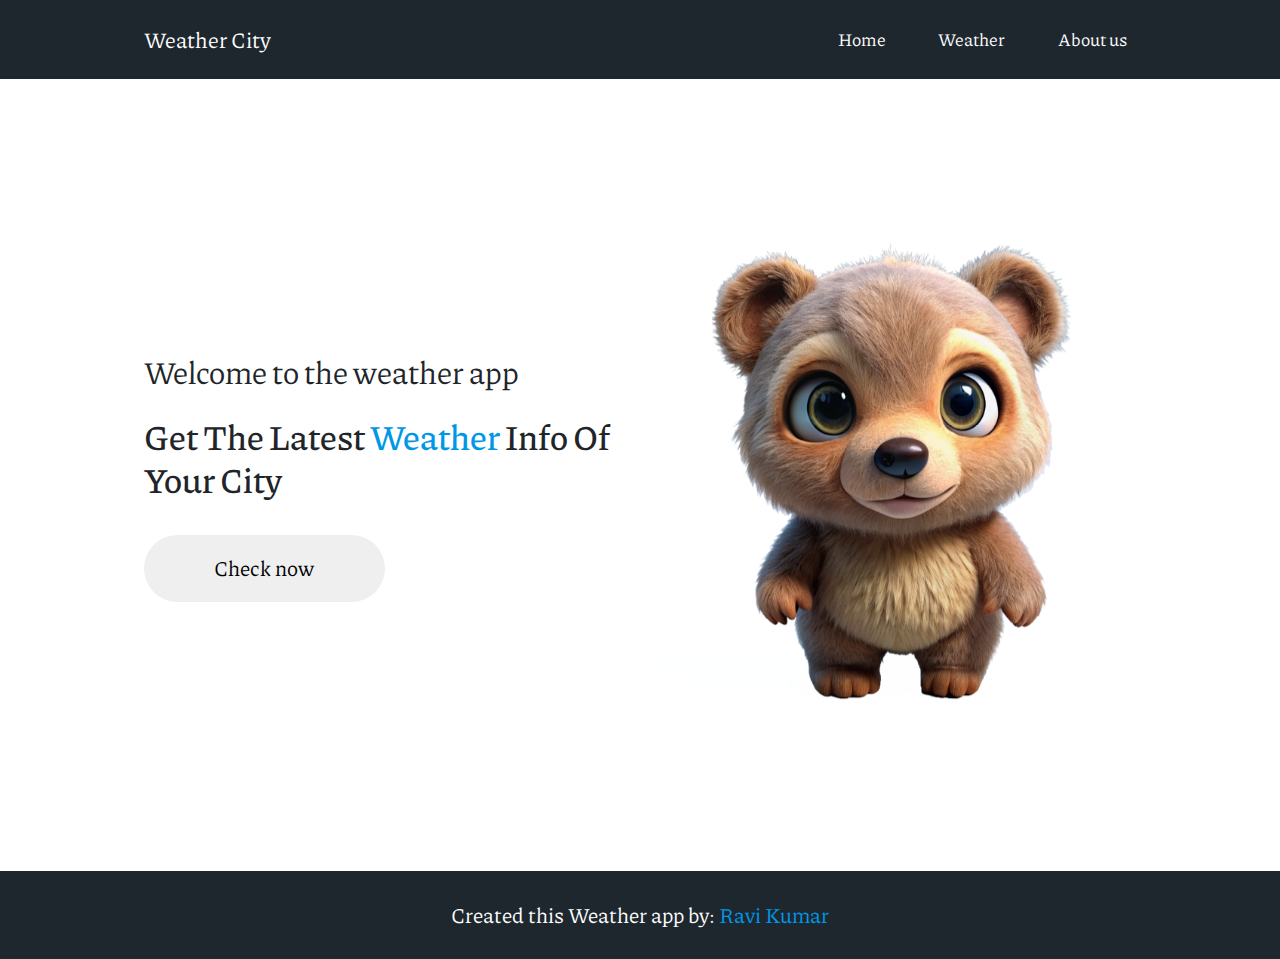
<file: public/index.html>
<!DOCTYPE html>
<html lang="en">
  <head>
    <meta charset="UTF-8" />
    <meta name="viewport" content="width=device-width, initial-scale=1.0" />
    <title>Weather App</title>
    <link
      href="https://cdn.jsdelivr.net/npm/bootstrap@5.3.3/dist/css/bootstrap.min.css"
      rel="stylesheet"
      integrity="sha384-QWTKZyjpPEjISv5WaRU9OFeRpok6YctnYmDr5pNlyT2bRjXh0JMhjY6hW+ALEwIH"
      crossorigin="anonymous"
    />
    <link
      rel="stylesheet"
      href="https://cdnjs.cloudflare.com/ajax/libs/font-awesome/5.10.0/css/all.min.css"
      integrity="sha512-PgQMlq+nqFLV4ylk1gwUOgm6CtIIXkKwaIHp/PAIWHzig/lKZSEGKEysh0TCVbHJXCLN7WetD8TFecIky75ZfQ=="
      crossorigin="anonymous"
      referrerpolicy="no-referrer"
    />
    <link rel="stylesheet" href="css/style.css" />
    <link rel="shortcut icon" href="images/logo.png" type="image/png" />
  </head>
  <body>
    <div class="container-fluid main_menu">
      <div class="row">
        <div class="col-md-10 col-12 mx-auto">
          <nav class="navbar navbar-expand-lg">
            <div class="container-fluid">
              <a class="navbar-brand" href="#"
                ><i class="far fa-snowflake"></i> Weather City
                <i class="far fa-snowflake"></i
              ></a>
              <button
                class="navbar-toggler"
                type="button"
                data-bs-toggle="collapse"
                data-bs-target="#navbarSupportedContent"
                aria-controls="navbarSupportedContent"
                aria-expanded="false"
                aria-label="Toggle navigation"
              >
                <span class="navbar-toggler-icon"></span>
              </button>
              <div class="collapse navbar-collapse" id="navbarSupportedContent">
                <ul class="navbar-nav ms-auto mb-2 mb-lg-0">
                  <li class="nav-item">
                    <a class="nav-link" aria-current="page" href="/">Home</a>
                  </li>
                  <li class="nav-item">
                    <a class="nav-link" href="/weather">Weather</a>
                  </li>
                  <li class="nav-item">
                    <a class="nav-link" href="/about">About us</a>
                  </li>
                </ul>
              </div>
            </div>
          </nav>
        </div>
      </div>
    </div>

    <!-- main body header page! -->
    <div class="container-fluid main_header">
      <div class="row">
        <div class="col-md-10 col-12 mx-auto">
          <div class="row">
            <!-- left side div -->
            <div class="col-md-6 mol-12 main_header_left">
              <p>Welcome to the weather app</p>
              <h1>Get the latest <span>Weather</span> info of your City</h1>
              <a href="/weather"><button>Check now</button></a>
            </div>
            <!-- right side div -->
            <div class="col-md-6 col-12 main_header_right">
              <div
                id="carouselExampleSlidesOnly"
                class="carousel slide"
                data-bs-ride="carousel"
              >
                <div class="carousel-inner">
                  <div class="carousel-item active">
                    <img src="images/bg2.png" class="w-100" alt="..." />
                  </div>
                  <div class="carousel-item">
                    <img src="images/bg2.png" class="w-100" alt="..." />
                  </div>
                  <div class="carousel-item">
                    <img src="images/bg2.png" class="w-100" alt="..." />
                  </div>
                </div>
              </div>
            </div>
          </div>
        </div>
      </div>
    </div>

    <!-- footer section -->
    <footer>
      <p>Created this Weather app by: <span>Ravi Kumar</span></p>
    </footer>

    <!-- script files -->
    <script
      src="https://cdn.jsdelivr.net/npm/bootstrap@5.3.3/dist/js/bootstrap.bundle.min.js"
      integrity="sha384-YvpcrYf0tY3lHB60NNkmXc5s9fDVZLESaAA55NDzOxhy9GkcIdslK1eN7N6jIeHz"
      crossorigin="anonymous"
    ></script>
  </body>
</html>
</file>
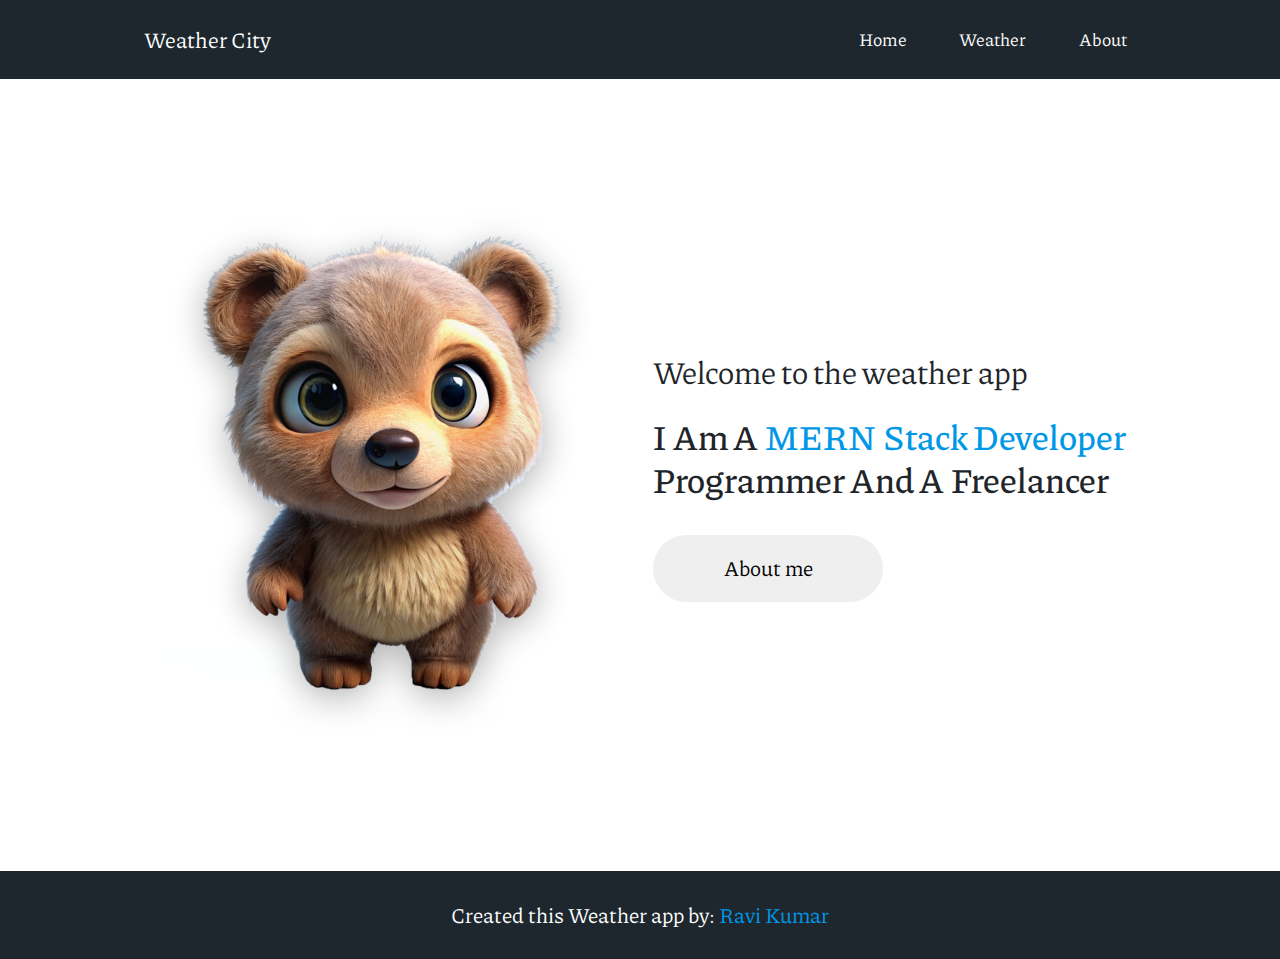
<file: public/about.html>
<!DOCTYPE html>
<html lang="en">
  <head>
    <meta charset="UTF-8" />
    <meta name="viewport" content="width=device-width, initial-scale=1.0" />
    <title>Weather App</title>
    <link
      href="https://cdn.jsdelivr.net/npm/bootstrap@5.3.3/dist/css/bootstrap.min.css"
      rel="stylesheet"
      integrity="sha384-QWTKZyjpPEjISv5WaRU9OFeRpok6YctnYmDr5pNlyT2bRjXh0JMhjY6hW+ALEwIH"
      crossorigin="anonymous"
    />
    <link
      rel="stylesheet"
      href="https://cdnjs.cloudflare.com/ajax/libs/font-awesome/5.10.0/css/all.min.css"
      integrity="sha512-PgQMlq+nqFLV4ylk1gwUOgm6CtIIXkKwaIHp/PAIWHzig/lKZSEGKEysh0TCVbHJXCLN7WetD8TFecIky75ZfQ=="
      crossorigin="anonymous"
      referrerpolicy="no-referrer"
    />
    <link rel="stylesheet" href="css/style.css" />
    <link rel="shortcut icon" href="images/logo.png" type="image/png" />
  </head>
  <body>
    <div class="container-fluid main_menu">
      <div class="row">
        <div class="col-md-10 col-12 mx-auto">
          <nav class="navbar navbar-expand-lg">
            <div class="container-fluid">
              <a class="navbar-brand" href="#"
                ><i class="far fa-snowflake"></i> Weather City
                <i class="far fa-snowflake"></i
              ></a>
              <button
                class="navbar-toggler"
                type="button"
                data-bs-toggle="collapse"
                data-bs-target="#navbarSupportedContent"
                aria-controls="navbarSupportedContent"
                aria-expanded="false"
                aria-label="Toggle navigation"
              >
                <span class="navbar-toggler-icon"></span>
              </button>
              <div class="collapse navbar-collapse" id="navbarSupportedContent">
                <ul class="navbar-nav ms-auto mb-2 mb-lg-0">
                  <li class="nav-item">
                    <a class="nav-link" aria-current="page" href="/">Home</a>
                  </li>
                  <li class="nav-item">
                    <a class="nav-link" href="/weather">Weather</a>
                  </li>
                  <li class="nav-item">
                    <a class="nav-link" href="/about">About</a>
                  </li>
                </ul>
              </div>
            </div>
          </nav>
        </div>
      </div>
    </div>

    <!-- main body header page! -->
    <div class="container-fluid main_header">
      <div class="row">
        <div class="col-md-10 col-12 mx-auto">
          <div class="row">
            <!-- right side div -->
            <div class="col-md-6 col-12 main_header_right align-items-center">
              <figure>
                <img
                  src="images/bg2.png"
                  alt="ABout Page!"
                  class="img-fluid"
                  title="About Page image!"
                />
              </figure>
            </div>
            <!-- left side div -->
            <div class="col-md-6 mol-12 main_header_left">
              <p>Welcome to the weather app</p>
              <h1>
                I am a <span>MERN Stack Developer</span> Programmer and a
                Freelancer
              </h1>
              <a href="/about"><button>About me</button></a>
            </div>
          </div>
        </div>
      </div>
    </div>

    <!-- footer section -->
    <footer>
      <p>Created this Weather app by: <span>Ravi Kumar</span></p>
    </footer>

    <!-- script files -->
    <script
      src="https://cdn.jsdelivr.net/npm/bootstrap@5.3.3/dist/js/bootstrap.bundle.min.js"
      integrity="sha384-YvpcrYf0tY3lHB60NNkmXc5s9fDVZLESaAA55NDzOxhy9GkcIdslK1eN7N6jIeHz"
      crossorigin="anonymous"
    ></script>
  </body>
</html>
</file>
<file: public/css/style.css>
@import url("https://fonts.googleapis.com/css2?family=Comfortaa:wght@300..700&family=Ga+Maamli&family=Merienda:wght@300..900&family=Permanent+Marker&family=Piazzolla:ital,opsz,wght@0,8..30,100..900;1,8..30,100..900&display=swap");

* {
  margin: 0;
  padding: 0;
  box-sizing: border-box;
  font-family: "Piazzolla", serif;
}
:root {
  --main-bg: #1e272e;
  --main-color: #0097e6;
  --secondary-color: #fff;
}
html {
  font-size: 1.1rem;
}
body {
  height: 100vh;
  display: flex;
  flex-direction: column;
}
.row {
  margin: 0;
}
.main_menu {
  background-color: var(--main-bg);
}
.navbar {
  color: #fff;
  background-color: var(--main-bg);
  padding: 1rem 0;
}
.navbar li {
  margin-left: 2rem;
  font-size: 1rem;
}
.navbar a {
  color: var(--secondary-color);
}
.navbar a:hover {
  color: var(--main-color);
}
.navbar-toggler {
  background-color: #fff;
}
.fa-snowflake {
  transition: all linear;
  -webkit-transition: all linear;
  -moz-transition: all linear;
  -ms-transition: all linear;
  -o-transition: all linear;
  animation: rot 20s linear infinite;
  -webkit-animation: rot 20s linear infinite;
  color: var(--main-color);
}
@keyframes rot {
  0% {
    transform: rotate(0deg);
    -webkit-transform: rotate(0deg);
    -moz-transform: rotate(0deg);
    -ms-transform: rotate(0deg);
    -o-transform: rotate(0deg);
  }
  100% {
    transform: rotate(360deg);
    -webkit-transform: rotate(360deg);
    -moz-transform: rotate(360deg);
    -ms-transform: rotate(360deg);
    -o-transform: rotate(360deg);
  }
}
/* main header */
.main_header_left {
  height: 45rem;
  display: flex;
  flex-direction: column;
  justify-content: center;
  align-items: flex-start;
}
.main_header_left p {
  font-size: 1.8rem;
}
.main_header_left h1 {
  font-size: 2rem;
  margin: 0.1rem 0 2rem 0;
  text-transform: capitalize;
}
.main_header_left h1 span {
  color: var(--main-color);
}
.main_header_left button {
  font-size: 1.2rem;
  padding: 1rem 4rem;
  border: none;
  border-radius: 2rem;
  -webkit-border-radius: 2rem;
  -moz-border-radius: 2rem;
  -ms-border-radius: 2rem;
  -o-border-radius: 2rem;
  outline: none;
}
.main_header_left button:hover {
  color: var(--main-bg);
  box-shadow: 0 0.8rem 0.6rem -0.6rem var(--main-bg);
}
.main_header_right {
  height: 45rem;
  display: flex;
  flex-direction: column;
  justify-content: center;
  align-items: flex-start;
}
.main_header_right figure img {
  filter: drop-shadow(0 0.5rem 1rem rgba(0, 0, 0, 0.3));
  -webkit-filter: drop-shadow(0 0.5rem 1rem rgba(0, 0, 0, 0.3));
}
/* temp input field styling */
.temp_form {
  width: 60%;
  position: relative;
  margin: 4rem auto 4rem;
}
.temp_form input[type="text"] {
  width: 100%;
  padding: 1rem 2rem 1rem 2rem;
  background-color: #1e202b;
  color: #fff;
  outline: none;
  border: none;
  font-size: 1.2rem;
  border-radius: 3rem;
  -webkit-border-radius: 3rem;
  -moz-border-radius: 3rem;
  -ms-border-radius: 3rem;
  -o-border-radius: 3rem;
}
::placeholder {
  color: #bfc2c8;
}
.temp_form input[type="submit"] {
  position: absolute;
  top: 0.5rem;
  right: 0.5rem;
  bottom: 0.5rem;
  background-color: #009ad8;
  padding: 0 3rem;
  border-radius: 3rem;
  -webkit-border-radius: 3rem;
  -moz-border-radius: 3rem;
  -ms-border-radius: 3rem;
  -o-border-radius: 3rem;
  color: #fff;
  font-size: 1.2rem;
}
.temp_form input[type="submit"]:hover {
  color: #009ad8;
  background-color: #fff;
}
/* weather page styling */
.tempInformation {
  width: 40rem;
  margin: auto;
  min-height: 10rem;
  background-color: #323544;
  border-radius: 1rem;
  -webkit-border-radius: 1rem;
  -moz-border-radius: 1rem;
  -ms-border-radius: 1rem;
  -o-border-radius: 1rem;
  /* padding: 1rem; */
  font-family: "Roboto", "sans-serif";
}
.top_layer {
  width: 100%;
  height: 20%;
  background-color: #323544;
  box-shadow: 0rem 0.1rem 0.1rem 0.1rem rgba(0, 0, 0, 0.3);
  display: flex;
  justify-content: space-between;
  align-items: center;
  border-radius: 1rem;
  -webkit-border-radius: 1rem;
  -moz-border-radius: 1rem;
  -ms-border-radius: 1rem;
  -o-border-radius: 1rem;
  padding: 2rem;
}
.top_layer p {
  color: #fff;
  font-weight: 300;
  padding: 2rem 0;
  font-size: 1.4rem;
}
.main_layer {
  width: 100%;
  height: 40%;
  display: flex;
  flex-direction: column;
  padding: 2rem;
}
.main_layer #city_name {
  color: #bfc1c8;
  font-weight: 300;
  font-size: 2rem;
}
.main_layer .middle_layer {
  display: flex;
  justify-content: space-around;
  color: #fff;
}
.main_layer .middle_layer p,
.main_layer .middle_layer .fa {
  font-size: 5rem;
  font-weight: 900;
}
.fa {
  color: #009ad8;
}
sup {
  font-size: 6rem;
  margin-top: -2rem;
}
.data_hide {
  visibility: hidden;
  transition: all 0.3s linear;
  -webkit-transition: all 0.3s linear;
  -moz-transition: all 0.3s linear;
  -ms-transition: all 0.3s linear;
  -o-transition: all 0.3s linear;
}
/* error page styling */
.errImg img {
  width: 30rem;
  height: 20rem;
}
.errorClass .para {
  font-size: 1.2rem;
}
.errorClass .heading {
  font-size: 2rem;
}
/* footer code styling */
footer {
  width: 100%;
  background-color: var(--main-bg);
  margin-top: auto;
}
footer p {
  margin: 0;
  text-align: center;
  color: var(--secondary-color);
  line-height: 5rem;
  font-size: 1.2rem;
}
footer p span {
  color: var(--main-color);
}
/* Responsive code */
@media (max-width: 768px) {
  .main_header_left {
    height: auto;
    margin: 4rem 0;
  }
  .main_header_right {
    height: auto;
    margin-top: 5rem 0;
  }
  .temp_form {
    width: auto;
  }
  .tempInformation {
    width: auto;
  }
  .main_layer .middle_layer p,
  .main_layer .middle_layer .fa {
    font-size: 3rem;
    font-weight: 900;
  }
}
</file>
